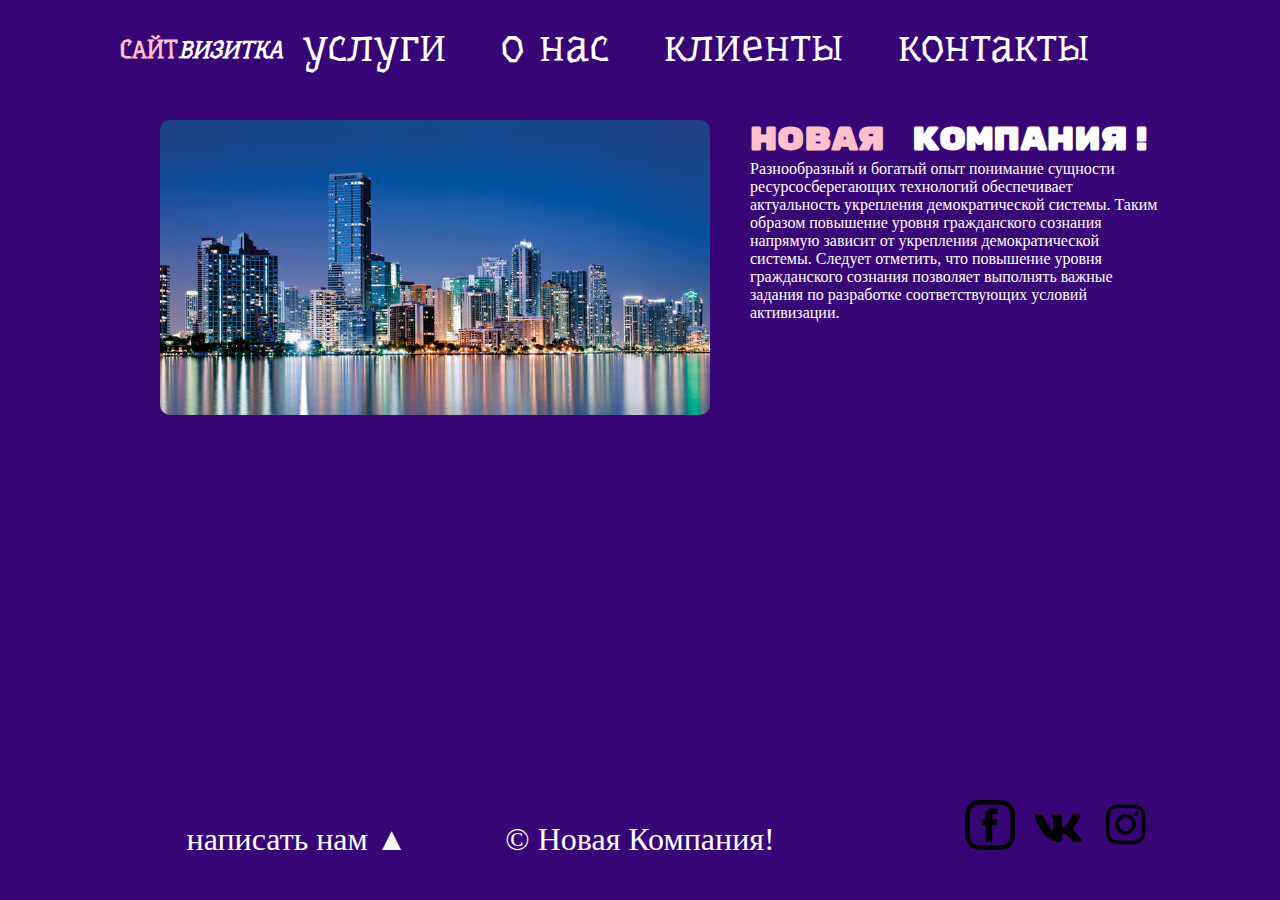
<file: index.html>
<!DOCTYPE html>
<html lang="ru">
<head>
    <link rel="stylesheet" href="css/style.css">
    <meta charset="UTF-8">
    <meta http-equiv="X-UA-Compatible" content="IE=edge">
    <meta name="viewport" content="width=device-width, initial-scale=1.0">
    <link href="https://fonts.googleapis.com/css2?family=Rubik+Mono+One&display=swap" rel="stylesheet">

    <link href="https://fonts.googleapis.com/css2?family=Underdog&display=swap" rel="stylesheet">
    <title>Document</title>
</head>
<body>
    <div id="wrapper">
        <header class="clearfix">
            <a href="index.html" id="logo"> <span class="pink">сайт</span><i>визитка</i></a>
            <nav id="mainnav">
                <ul>
                    <li><a href="uslugi.html">услуги</a></li>
                    <li><a href="onas.html">о нас</a></li>
                    <li><a href="clients.html">клиенты</a></li>
                    <li><a href="contacts.html">контакты</a></li>
                </ul>
            </nav>            
         </header>
         <main>
             <img src="img/1.jpg" alt="" class="main__img--float">
            <h1><span class="pink">Новая</span> компания!</h1>
            <p><p>Разнообразный и богатый опыт понимание сущности ресурсосберегающих технологий обеспечивает актуальность укрепления демократической системы. Таким образом повышение уровня гражданского сознания напрямую зависит от укрепления демократической системы. Следует отметить, что повышение уровня гражданского сознания позволяет выполнять важные задания по разработке соответствующих условий активизации.</p></p>
         </main>
    </div>
    <footer>
        <p class="footer__blok">написать нам &#9650;</p>
        <p class="footer__blok">&copy; Новая Компания! </p>
        <div class="footer__icons">
            <a target="_blank" href="https://www.facebook.com"><img src="img/facebook.png" alt="" class="footer__img"></a> 
            <a target="_blank" href="https://vk.com"><img src="img/wwwk.png" alt="" class="footer__img"></a> 
            <a target="_blank" href="https://instagram.com"><img src="img/insta.png" alt="" class="footer__img"></a>
        </div>
    </footer>
</body>
</html>
</file>
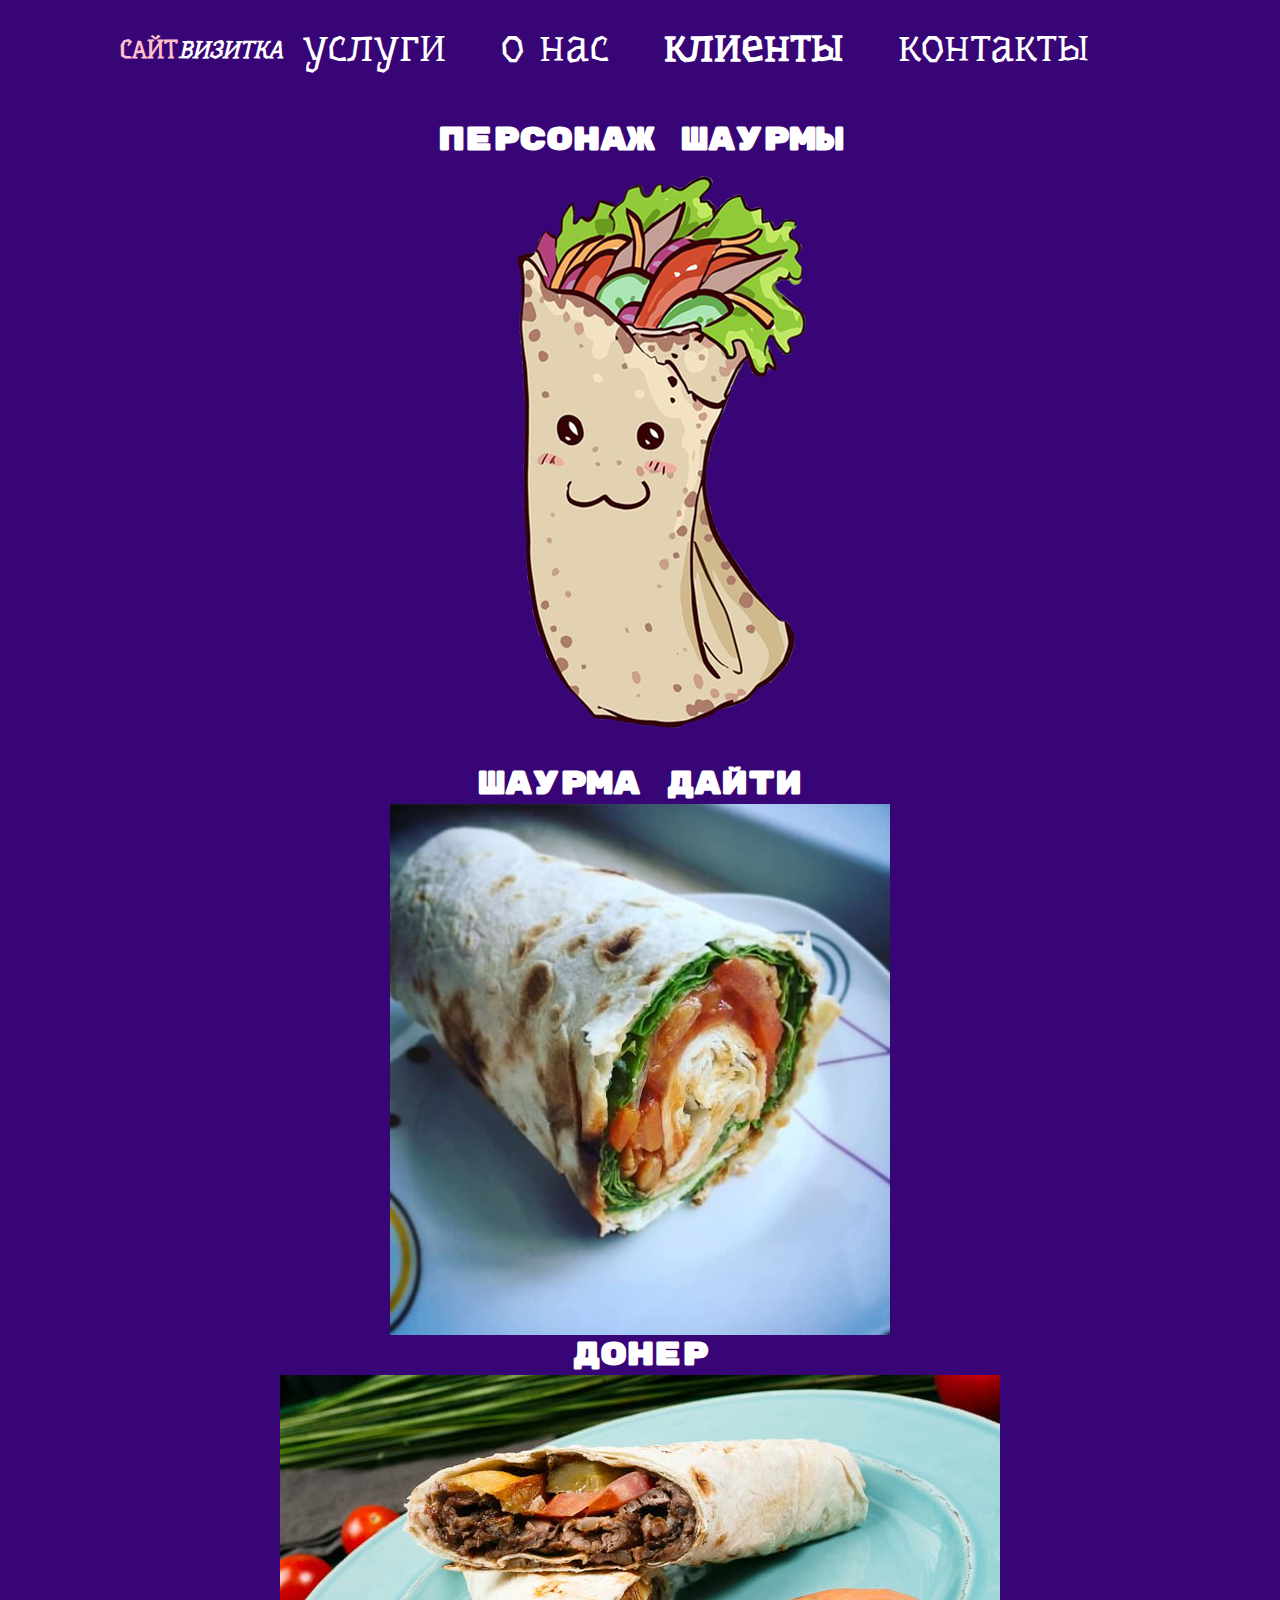
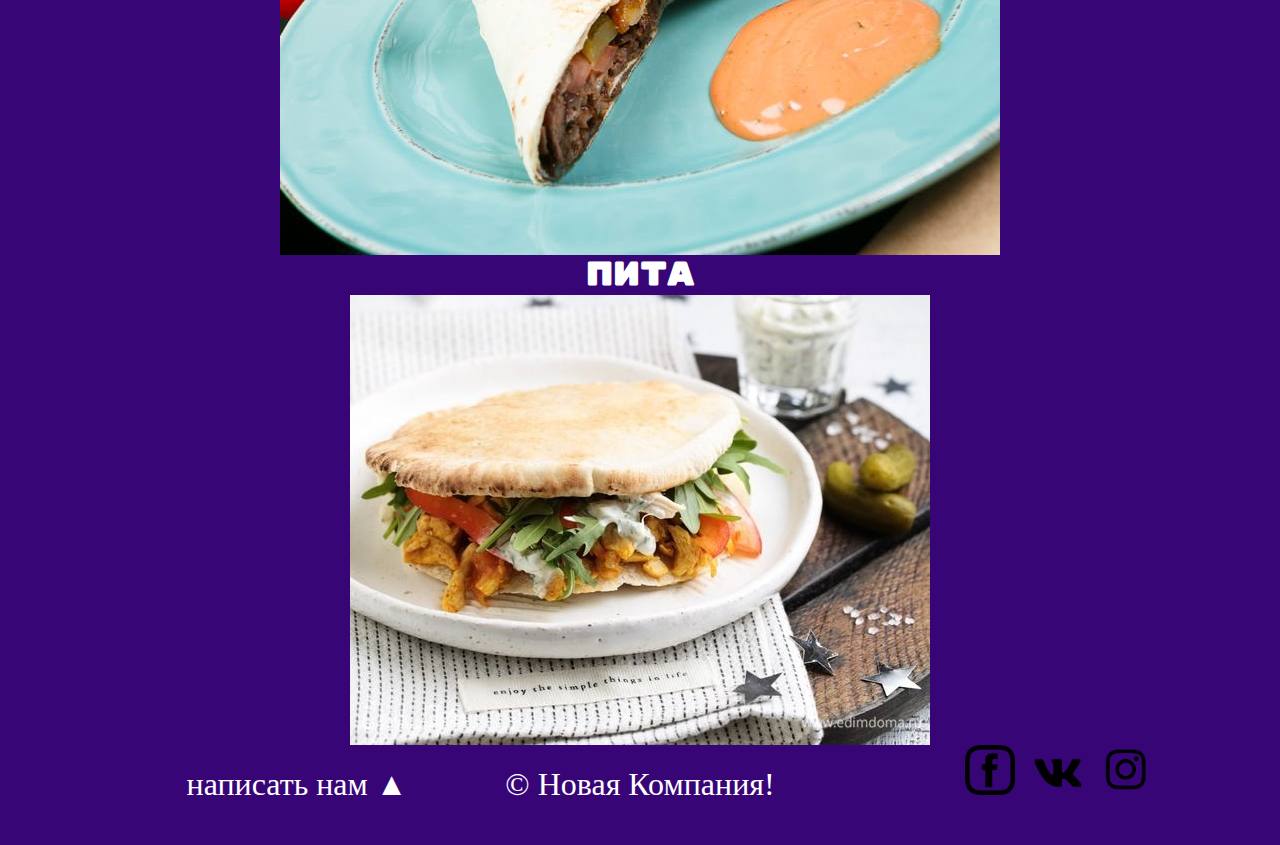
<file: clients.html>
<!DOCTYPE html>
<html lang="ru">
<head>
    <link rel="stylesheet" href="css/style.css">
    <meta charset="UTF-8">
    <link href="https://fonts.googleapis.com/css2?family=Rubik+Mono+One&display=swap" rel="stylesheet">

    <link href="https://fonts.googleapis.com/css2?family=Vollkorn&display=swap" rel="stylesheet">
    <link href="https://fonts.googleapis.com/css2?family=Underdog&display=swap" rel="stylesheet">
    <title>Document</title>
</head>
<body>
    <div id="wrapper">
        <header class="clearfix">
            <a href="index.html" id="logo"> <span class="pink">сайт</span><i>визитка</i></a>
            <nav id="mainnav">
                <ul>
                    <li><a href="uslugi.html">услуги</a></li>
                    <li><a href="onas.html">о нас</a></li>
                    <li class="active"><a href="clients.html">клиенты</a></li>
                    <li><a href="contacts.html">контакты</a></li>
                </ul>
            </nav>
         </header>
         <main>

            <h1 class="cat2"> Персонаж Шаурмы </p>
            <img src="img/shaurmanar.png" class="shar">
            <h1 class="cat2">Шаурма Дайти</h1>
            <img src="img/shaurmadiet.jpg" class="shar">
            <h1 class="cat2">Донер</h1>
            <img src="img/doner.jpg" class="shar">
            <h1 class="cat2">Пита </h1>
            <img src="img/pita.jpg" class="shar">
            
            
             
         </main>
    </div>
    <footer>
        <p class="footer__blok">написать нам &#9650;</p>
        <p class="footer__blok">&copy; Новая Компания! </p>
        <div class="footer__icons">
            <a target="_blank" href="https://www.facebook.com"><img src="img/facebook.png" alt="" class="footer__img"></a> 
            <a target="_blank" href="https://vk.com"><img src="img/wwwk.png" alt="" class="footer__img"></a> 
            <a target="_blank" href="https://instagram.com"><img src="img/insta.png" alt="" class="footer__img"></a>
        </div>
    </footer>
</body>
</html>
</file>
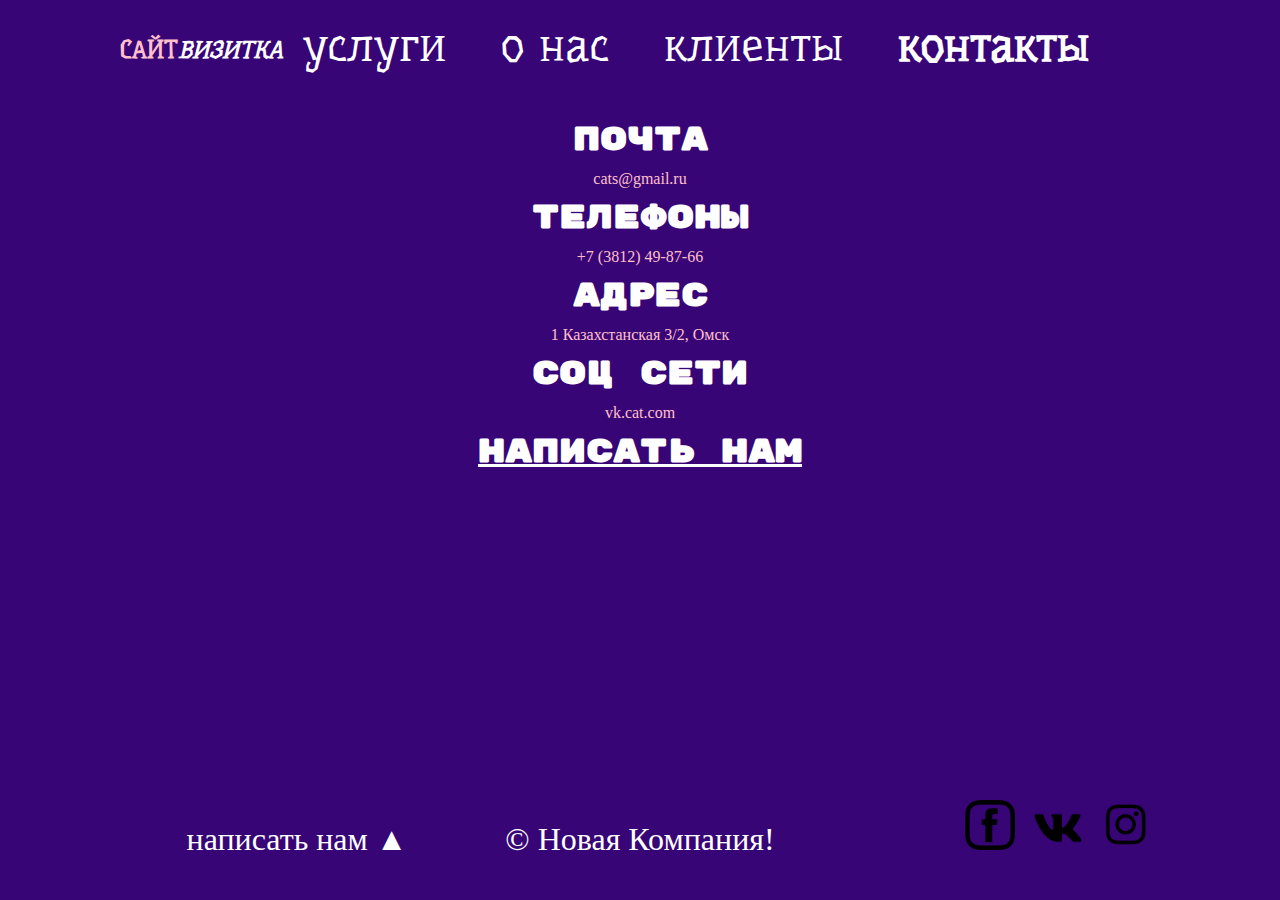
<file: contacts.html>
<!DOCTYPE html>
<html lang="ru">
<head>
    <link rel="stylesheet" href="css/style.css">
    <meta charset="UTF-8">
    <link href="https://fonts.googleapis.com/css2?family=Rubik+Mono+One&display=swap" rel="stylesheet">
    <link href="https://fonts.googleapis.com/css2?family=Underdog&display=swap" rel="stylesheet">   
    <title>Document</title>
</head>
<body>
    <div id="wrapper">
        <header class="clearfix">
            <a href="index.html" id="logo"> <span class="pink">сайт</span><i>визитка</i></a>
            <nav id="mainnav">
                <ul>
                    <li><a href="uslugi.html">услуги</a></li>
                    <li><a href="onas.html">о нас</a></li>
                    <li><a href="clients.html">клиенты</a></li>
                    <li class="active"><a href="contacts.html">контакты</a></li>
                </ul>
            </nav>            
         </header>
         <main>
            <h1 class="cat2">Почта</h1><span class="pink"></span>
            <p class="cat1"> <span class="pink">cats@gmail.ru</span> </p>
            <h1 class="cat2">Телефоны</h1>
            <p class="cat1">  <span class="pink">+7 (3812) 49-87-66</span></p>
            <h1 class="cat2">Адрес</h1>
            <p class="cat1"> <span class="pink">1 Казахстанская 3/2, Омск</span> </p>
            <h1 class="cat2">Соц сети</h1>
            <p class="cat1"> <span class="pink">vk.cat.com</span></p>
            <h1 class="cat2"><u>Написать нам</u></h1>
            
             
         </main>
    </div>
    <footer>
        <p class="footer__blok">написать нам &#9650;</p>
        <p class="footer__blok">&copy; Новая Компания! </p>
        <div class="footer__icons">
            <a target="_blank" href="https://www.facebook.com"><img src="img/facebook.png" alt="" class="footer__img"></a> 
            <a target="_blank" href="https://vk.com"><img src="img/wwwk.png" alt="" class="footer__img"></a> 
            <a target="_blank" href="https://instagram.com"><img src="img/insta.png" alt="" class="footer__img"></a>
        </div>
    </footer>
</body>
</html>
</file>
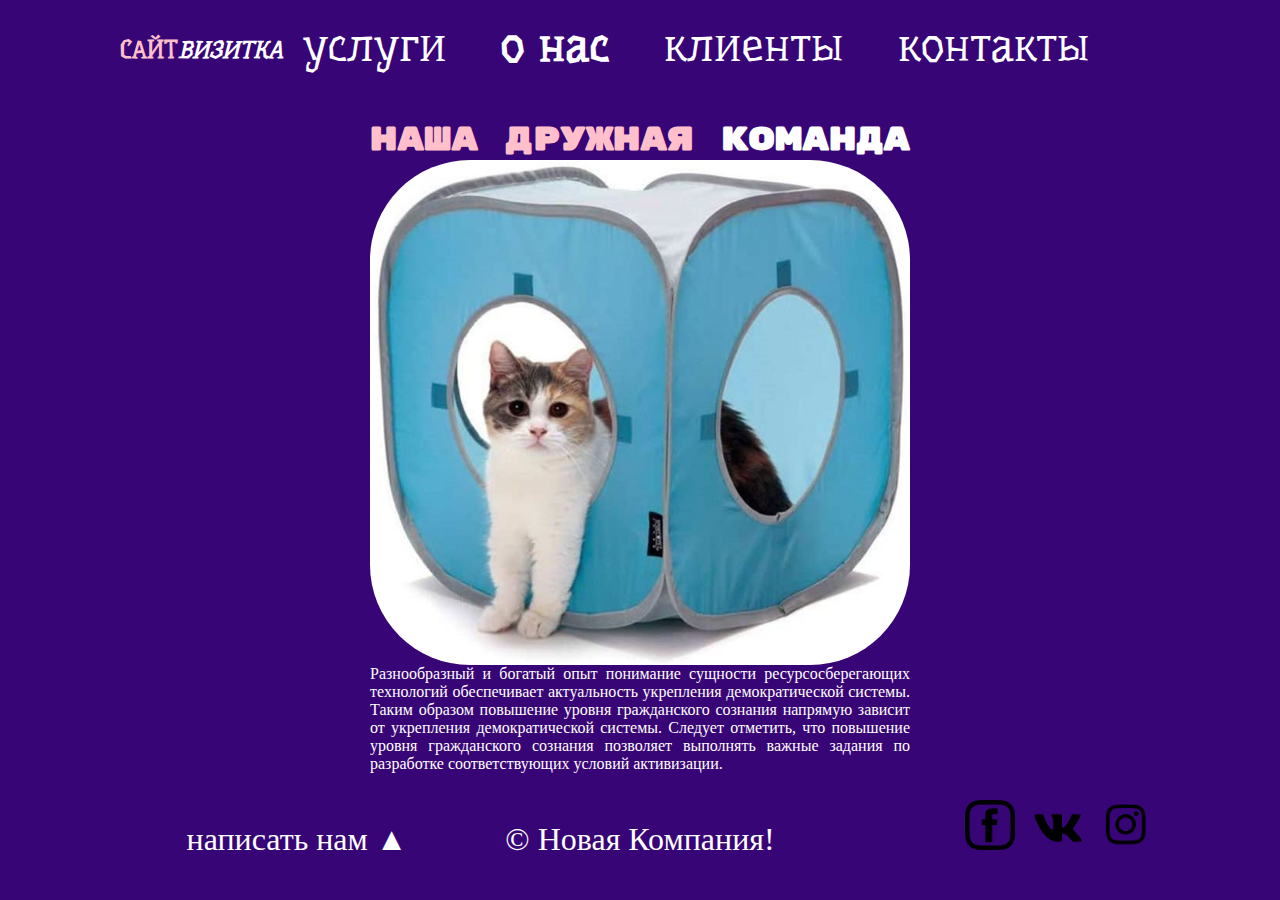
<file: onas.html>
<!DOCTYPE html>
<html lang="ru">
<head>
    <link rel="stylesheet" href="css/style.css">
    <meta charset="UTF-8">
    <link href="https://fonts.googleapis.com/css2?family=Rubik+Mono+One&display=swap" rel="stylesheet">
    <link href="https://fonts.googleapis.com/css2?family=Underdog&display=swap" rel="stylesheet">
    <title>Document</title>
</head>
<body>
    <div id="wrapper">
        <header class="clearfix">
            <a href="index.html" id="logo"> <span class="pink">сайт</span><i>визитка</i></a>
            <nav id="mainnav">
                <ul>
                    <li><a href="uslugi.html">услуги</a></li>
                    <li class="active"><a href="onas.html">о нас</a></li>
                    <li><a href="clients.html">клиенты</a></li>
                    <li><a href="contacts.html">контакты</a></li>
                </ul>
            </nav>
         </header>
         <main>
            <h1 class="ocats"><span class="pink">Наша Дружная</span> Команда</h1>
             <img src="img/catcube.jpg" alt="" class="catcube1">
            <p class="cube">Разнообразный и богатый опыт понимание сущности ресурсосберегающих технологий обеспечивает актуальность укрепления демократической системы. Таким образом повышение уровня гражданского сознания напрямую зависит от укрепления демократической системы. Следует отметить, что повышение уровня гражданского сознания позволяет выполнять важные задания по разработке соответствующих условий активизации.</p>
         </main>
    </div>
    <footer>
        <p class="footer__blok">написать нам &#9650;</p>
        <p class="footer__blok">&copy; Новая Компания! </p>
        <div class="footer__icons">
            <a target="_blank" href="https://www.facebook.com"><img src="img/facebook.png" alt="" class="footer__img"></a> 
            <a target="_blank" href="https://vk.com"><img src="img/wwwk.png" alt="" class="footer__img"></a> 
            <a target="_blank" href="https://instagram.com"><img src="img/insta.png" alt="" class="footer__img"></a>
        </div>
    </footer>
</body>
</html>
</file>
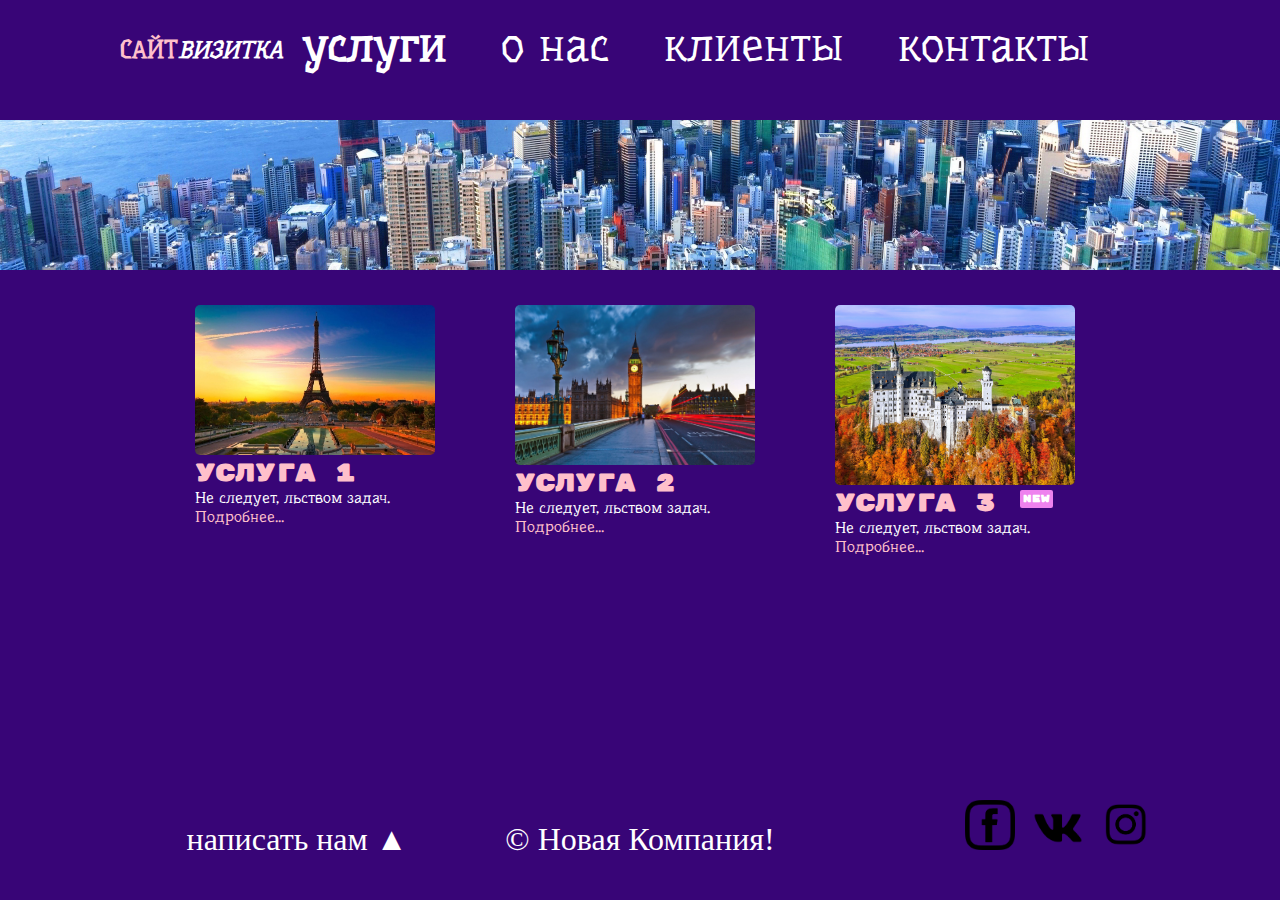
<file: uslugi.html>
<!DOCTYPE html>
<html lang="ru">
<head>
    <link rel="stylesheet" href="css/style.css">
    <meta charset="UTF-8">
    <link href="https://fonts.googleapis.com/css2?family=Rubik+Mono+One&display=swap" rel="stylesheet">

    <link href="https://fonts.googleapis.com/css2?family=Underdog&display=swap" rel="stylesheet">
    <title>Document</title>
</head>
<body>
    <div id="wrapper">
        <header class="clearfix">
            <a href="index.html" id="logo"> <span class="pink">сайт</span><i>визитка</i></a>
            <nav id="mainnav">
                <ul>
                    <li class="active"><a href="uslugi.html">услуги</a></li>
                    <li><a href="onas.html">о нас</a></li>
                    <li><a href="clients.html">клиенты</a></li>
                    <li><a href="contacts.html">контакты</a></li>
                </ul>
            </nav>
         </header>
         <div id="panorama">
         </div>
         <main>
             <section class="services" class ="clearfix">
                 <article class="services__item">
                     <img src="content/3.jpg" class="services__img" alt="">
                     <h2>
                        <span class="pink">Услуга 1</span>
                     </h2>
                     <p1>Не следует, льством задач.</p1>
                     <a href=""> <p> Подробнее...</p></a>
                 </article>

                 <article class="services__item">
                    <img src="content/4.jpg" class="services__img" alt="">
                    <h2>
                        <span class="pink">Услуга 2</span>
                    </h2>
                    <p1>Не следует, льством задач.</p1>
                    <a href=""> <p> Подробнее...</p></a>
                </article>

                <article class="services__item">
                    <img src="content/5.jpg" class="services__img" alt="">
                    <h2 class="new">
                        <span class="pink">Услуга 3</span>
                    </h2>
                    <p1>Не следует, льством задач.</p1>
                    <a href=""> <p> Подробнее...</p></a>
                </article>
             </section>
                <h1 class = "h1—invisible">
                 Услуги компании
                </h1>
         </main>
    </div>
    <footer>
        <p class="footer__blok">написать нам &#9650;</p>
        <p class="footer__blok">&copy; Новая Компания! </p>
        <div class="footer__icons">
            <a target="_blank" href="https://www.facebook.com"><img src="img/facebook.png" alt="" class="footer__img"></a> 
            <a target="_blank" href="https://vk.com"><img src="img/wwwk.png" alt="" class="footer__img"></a> 
            <a target="_blank" href="https://instagram.com"><img src="img/insta.png" alt="" class="footer__img"></a>
        </div>
    </footer>
</body>
</html>
</file>
<file: css/style.css>
*{
    margin: 0;
    padding: 0;
    box-sizing: border-box;
}
html,body {
    background-color: #380577;
    color: white;
  height: 100%;
}
header, main, footer {
   
}
#wrapper{
    min-height: 100%;
    height: auto !important;
    height: 100%;
     width: 100%;
}
header{
    margin:0 auto;
    width: 1040px;
    height:120px; 
    font-size: 47px;
    font-family: 'Underdog', cursive, 'Times New Roman';
}
main{
    margin:0 auto;
    width: 1040px;
    padding-bottom: 100px;
}
footer{  
    margin:0 auto; 
    width: 1040px;
    margin: -100px auto 0;
    position: relative;
    font-size: xx-large;
    height: 100px;
    text-align: center;
}
.main__img--float{
width: 550px;
margin: 0px 40px;
float:left;
border-radius: 10px;
}

#panorama {
    width: 100%;
    height: 150px;
    background: url(../img/2.jpg) no-repeat center 70%;
    background-size: cover; /*масштабирование фона*/
}
.services__img{
width: 240px;
border-radius: 5px;
}
.services__item{
    margin: 0px 40px;
    width: 240px;
    float:left;
    font-family: 'Underdog', cursive; 
}
.services{
    padding: 35px;
    border: 5px;
}

.clearfix::after {
    content: "";
    display: table;
    clear: both;
  }
  
  .h1—invisible{
    visibility: hidden;
  }

  .catcube1{
      width: 540px;
      display: block;
      margin-right: auto;
      margin-left: auto;
      border-radius: 100px;
  }

  .cube{
      text-align: justify;
      margin: auto;
      width: 540px;

  }

.ocats{
    text-align: center;
    
}

.cat2{
    text-align: center;
    
}

.cat1{
    text-align: center;
    padding: 10px;
    color: rgb(104, 250, 91);
}

.shar{
    display: block;
    margin-left: auto;
    margin-right: auto;
}

#logo{
    text-transform: uppercase;
    text-decoration: none;
    color:#fff;
    font-weight: bold;
    line-height: 100px;
    font-size: 24px;
    float: left;
}
.pink{
    color: pink;
}

.footer__blok{
    display: inline-block;
    width: 335px;
}

.footer__icons{
    display: inline-block;
    width: 335px;
    text-align: right;
}

.footer__img{
    width: 50px;
    margin-left: 10px;
}

#mainnav ul{
    list-style: none;
    margin: 0;
    padding-left: 0;
}

#mainnav li{
    display: inline;
    line-height: 91px;
    margin: 20px;
}

#mainnav a{
    text-decoration: none;
    color: white;
}

#mainnav a:hover{
    text-decoration: underline;
}

#mainnav li.active a{
    font-weight: bold;
}

h1, h2, h3, h4{
    font-family: 'Rubik Mono One', sans-serif;
}

.footer__blok:nth-child(2){
    text-align: center;
}

#services__item a:hover{
    font-size: 100px;
}

.services a{
    color: pink;
    text-decoration: none;
}

.services p:hover{
    text-decoration: underline;
}

.new::after{
    content: "new";
    font-size: 10px;
    vertical-align: super;
    background-color: violet;
    border-radius: 2px;
    padding: 3px;
    margin-left: 5px;
}
</file>
